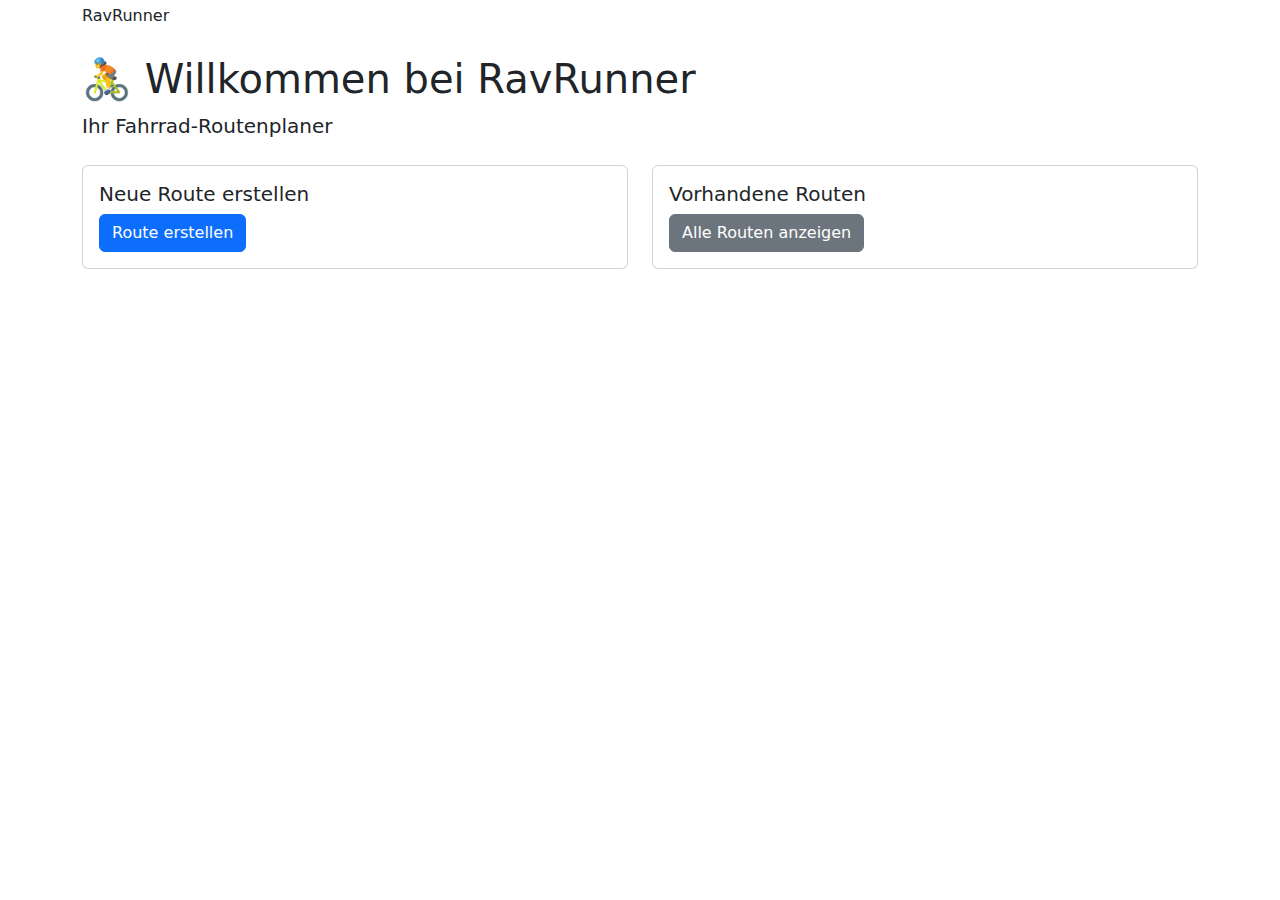
<file: src/main/resources/templates/index.html>
<!DOCTYPE html>
<html xmlns:th="http://www.thymeleaf.org">
<head>
    <meta charset="UTF-8">
    <title>RavRunner - Fahrrad Routenplaner</title>

    <link href="https://cdn.jsdelivr.net/npm/bootstrap@5.3.2/dist/css/bootstrap.min.css" rel="stylesheet">

    <!-- ausgelagertes CSS -->
    <link rel="stylesheet" th:href="@{/css/index.css}">
</head>

<body>
<div class="header">
    <div class="container d-flex justify-content-between align-items-center">

        <!-- Logo -->
        <div class="logo">Rav<span>Runner</span></div>

        <!-- Logout-Button (immer sichtbar) -->
        <form th:action="@{/logout}" method="post">
            <input type="hidden" th:name="${_csrf.parameterName}" th:value="${_csrf.token}"/>
            <button class="btn btn-primary btn-sm"
                    style="background-color: var(--strava-orange); border-color: var(--strava-orange);">
                Logout
            </button>
        </form>

    </div>
</div>

<div class="container mt-4">
    <h1>🚴 Willkommen bei RavRunner</h1>
    <p class="lead">Ihr Fahrrad-Routenplaner</p>
    
    <div class="row mt-4">
        <div class="col-md-6">
            <div class="card">
                <div class="card-body">
                    <h5 class="card-title">Neue Route erstellen</h5>
                    <a th:href="@{/route/new}" class="btn btn-primary">Route erstellen</a>
                </div>
            </div>
        </div>
        
        <div class="col-md-6">
            <div class="card">
                <div class="card-body">
                    <h5 class="card-title">Vorhandene Routen</h5>
                    <a th:href="@{/routes}" class="btn btn-secondary">Alle Routen anzeigen</a>
                </div>
            </div>
        </div>
    </div>
</div>

<!-- ausgelagertes JS -->
<script th:src="@{/js/index.js}"></script>

</body>
</html>
</file>
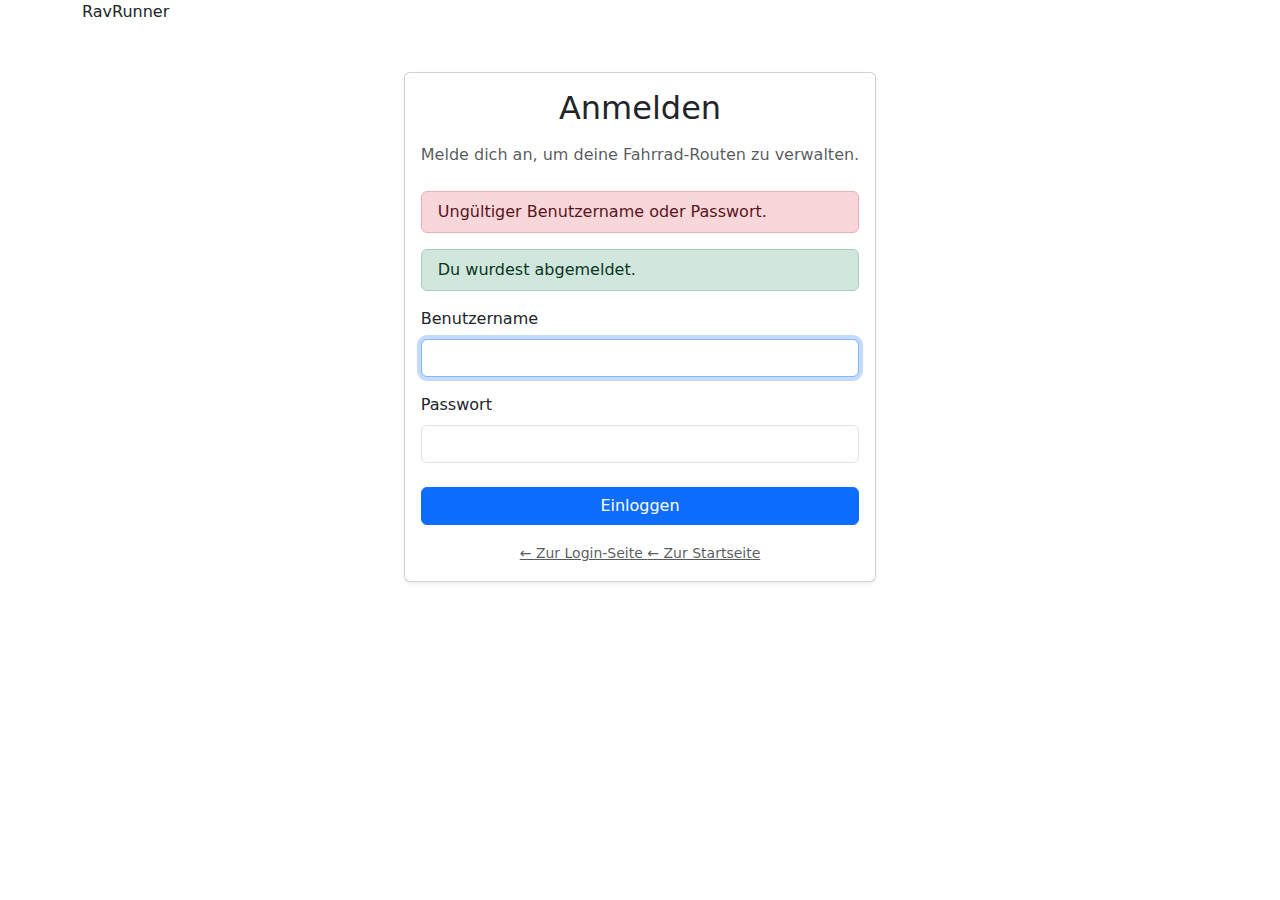
<file: src/main/resources/templates/login.html>
<!DOCTYPE html>
<html xmlns:th="http://www.thymeleaf.org"
      xmlns:sec="http://www.thymeleaf.org/extras/spring-security">
<head>
    <meta charset="UTF-8">
    <title>Login - RavRunner</title>

    <link href="https://cdn.jsdelivr.net/npm/bootstrap@5.3.2/dist/css/bootstrap.min.css" rel="stylesheet">

    <!-- wir verwenden die gleiche CSS wie auf der Startseite -->
    <link rel="stylesheet" th:href="@{/css/index.css}">
</head>

<body>
<div class="header">
    <div class="container">
        <div class="logo">Rav<span>Runner</span></div>
    </div>
</div>

<div class="container mt-5 d-flex justify-content-center">
    <div class="card login-card shadow-sm">
        <div class="card-body">
            <h2 class="card-title mb-3 text-center">Anmelden</h2>
            <p class="text-center text-muted mb-4">
                Melde dich an, um deine Fahrrad-Routen zu verwalten.
            </p>

            <!-- Fehler-/Logout-Meldungen von Spring Security -->
            <div th:if="${param.error}" class="alert alert-danger py-2">
                Ungültiger Benutzername oder Passwort.
            </div>
            <div th:if="${param.logout}" class="alert alert-success py-2">
                Du wurdest abgemeldet.
            </div>

            <form th:action="@{/login}" method="post">
                <!-- CSRF-Token -->
                <input type="hidden" th:name="${_csrf.parameterName}" th:value="${_csrf.token}"/>

                <div class="mb-3">
                    <label class="form-label">Benutzername</label>
                    <input type="text" class="form-control" name="username" required autofocus>
                </div>

                <div class="mb-3">
                    <label class="form-label">Passwort</label>
                    <input type="password" class="form-control" name="password" required>
                </div>

                <button class="btn btn-primary w-100 mt-2" type="submit">
                    Einloggen
                </button>
            </form>

            <div class="text-center mt-3">

                <!-- Wenn NICHT angemeldet: zurück zur Login-Seite -->
                <a th:href="@{/login}" class="text-muted small"
                   sec:authorize="!isAuthenticated()">
                    ← Zur Login-Seite
                </a>

                <!-- Wenn angemeldet: zurück zur Startseite -->
                <a th:href="@{/}" class="text-muted small"
                   sec:authorize="isAuthenticated()">
                    ← Zur Startseite
                </a>

            </div>
        </div>
    </div>
</div>

</body>
</html>
</file>
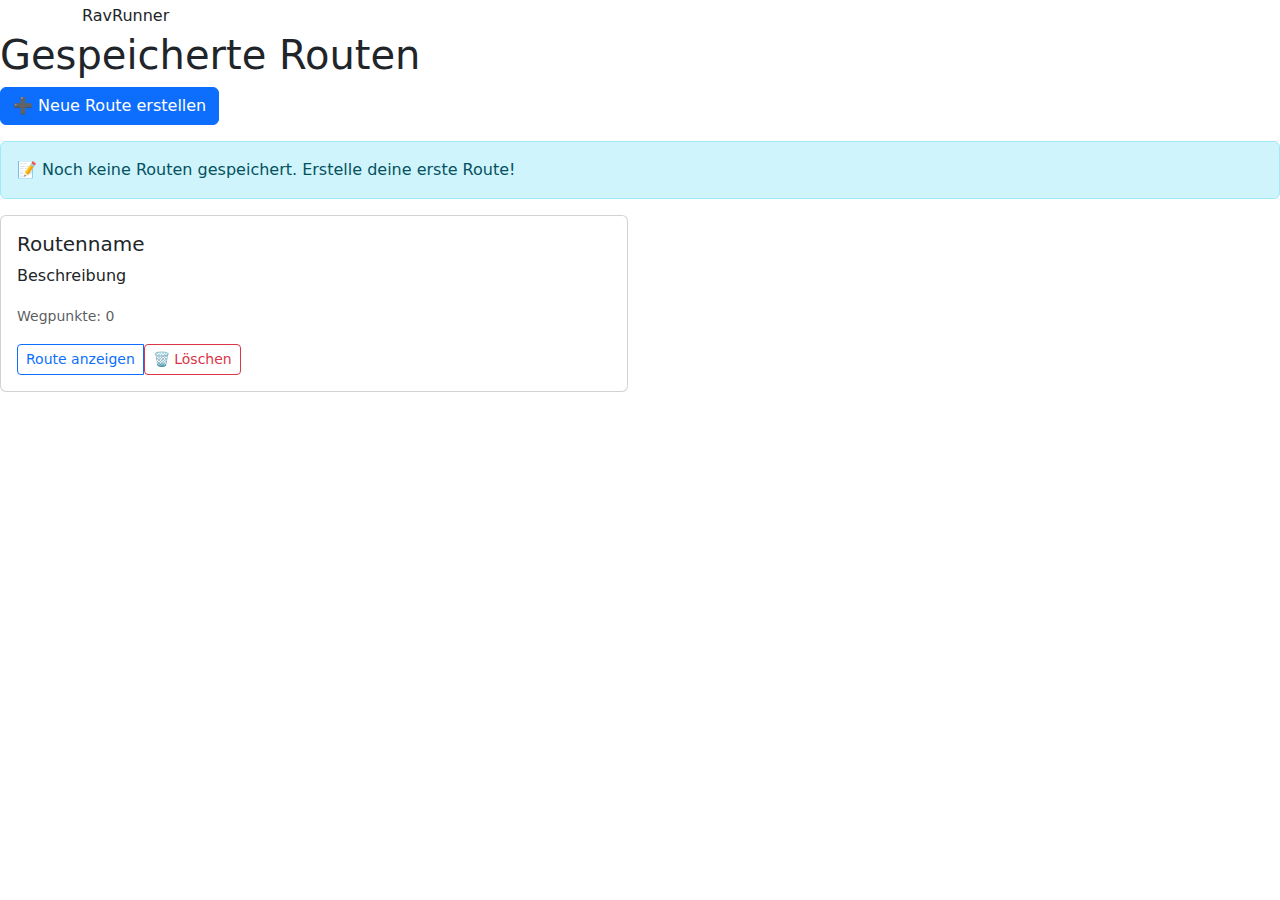
<file: src/main/resources/templates/routes.html>
<!DOCTYPE html>
<html xmlns:th="http://www.thymeleaf.org">
<head>
    <meta charset="UTF-8">
    <title>Gespeicherte Routen - RavRunner</title>

    <link href="https://cdn.jsdelivr.net/npm/bootstrap@5.3.2/dist/css/bootstrap.min.css" rel="stylesheet">

    <!-- ausgelagerte CSS -->
    <link rel="stylesheet" th:href="@{/css/routes.css}">
</head>
<body>
<div class="header">
    <div class="container d-flex justify-content-between align-items-center">

        <!-- Logo -->
        <div class="logo">Rav<span>Runner</span></div>

        <!-- Logout-Button (immer sichtbar) -->
        <form th:action="@{/logout}" method="post">
            <input type="hidden" th:name="${_csrf.parameterName}" th:value="${_csrf.token}"/>
            <button class="btn btn-primary btn-sm"
                    style="background-color: var(--strava-orange); border-color: var(--strava-orange);">
                Logout
            </button>
        </form>

    </div>
</div>

<div class="container-main">
    <h1 class="page-title">Gespeicherte Routen</h1>

    <div class="content-wrapper">
        <a th:href="@{/route/new}" class="btn btn-primary mb-3">➕ Neue Route erstellen</a>

        <div th:if="${#lists.isEmpty(routes)}">
            <div class="alert alert-info">
                📝 Noch keine Routen gespeichert. Erstelle deine erste Route!
            </div>
        </div>

        <div class="row">
            <div th:each="route : ${routes}" class="col-md-6 mb-3">
                <div class="card">
                    <div class="card-body">
                        <h5 class="card-title" th:text="${route.name}">Routenname</h5>
                        <p class="card-text" th:text="${route.description}">Beschreibung</p>
                        <p class="card-text">
                            <small class="text-muted">
                                Wegpunkte:
                                <span th:text="${#lists.size(route.waypoints)}">0</span>
                            </small>
                        </p>
                        <div class="btn-group" role="group">
                            <a th:href="@{/route/{id}(id=${route.id})}" class="btn btn-outline-primary btn-sm">
                                Route anzeigen
                            </a>
                            <form th:action="@{|/route/${route.id}/delete|}"
                                  method="post"
                                  class="delete-route-form d-inline">
                                <button type="submit" class="btn btn-outline-danger btn-sm">🗑️ Löschen</button>
                            </form>
                        </div>
                    </div>
                </div>
            </div>
        </div>
    </div>
</div>

<!-- Bootstrap JS -->
<script src="https://cdn.jsdelivr.net/npm/bootstrap@5.3.2/dist/js/bootstrap.bundle.min.js"></script>

<!-- ausgelagertes eigenes JS -->
<script th:src="@{/js/routes.js}"></script>
</body>
</html>
</file>
